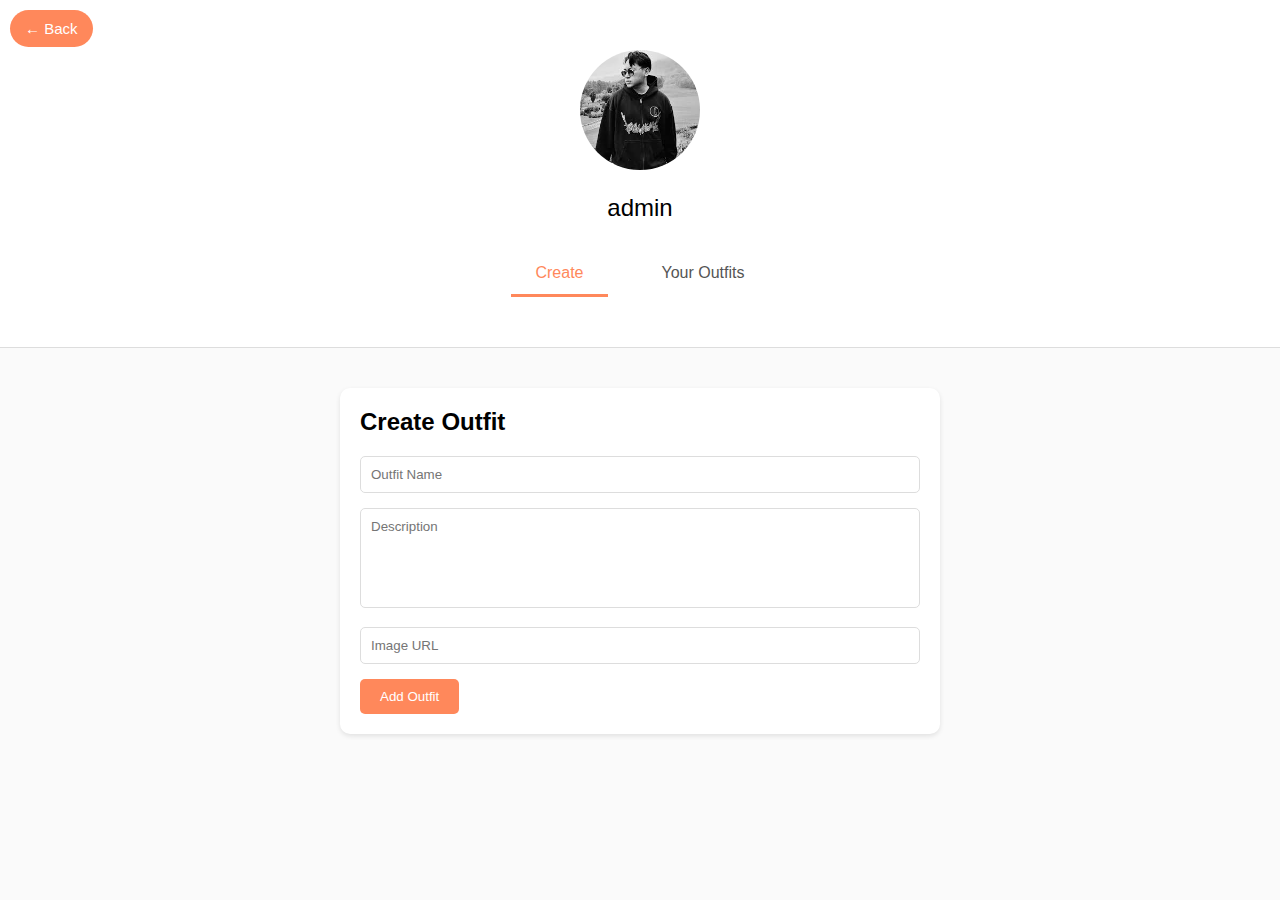
<file: screens/profile.html>
<!DOCTYPE html>
<html lang="en">
  <head>
    <meta charset="UTF-8" />
    <meta name="viewport" content="width=device-width, initial-scale=1.0" />
    <title>Profile Page</title>
    <link
      href="https://fonts.googleapis.com/css2?family=Roboto:wght@400;500&display=swap"
    />
    <link rel="stylesheet" href="../style/profilestyle.css" />
  </head>
  <body>
    <div class="profile-header">
      <a id="backButton" class="back-button">← Back</a>
      <img
        src="../image/swain.jpeg"
        alt="Profile Picture"
        class="profile-image"
      />
      <div class="profile-info">
        <h1>admin</h1>
      </div>
      <div class="profile-tabs">
        <a id="createoutfit" class="active" role="button">Create</a>
        <a id="outfits" class="passive" role="button">Your Outfits</a>
      </div>
    </div>

    <div class="create-outfit">
      <h2>Create Outfit</h2>
      <form id="outfitForm">
        <input type="text" id="outfitName" placeholder="Outfit Name" />
        <textarea id="outfitDescription" placeholder="Description"></textarea>
        <input type="url" id="outfitImage" placeholder="Image URL" required />
        <button type="submit">Add Outfit</button>
      </form>
    </div>

    <div class="your-outfits" style="display: none">
      <div id="createdContent"></div>
    </div>

    <script src="../script/profile.js"></script>
  </body>
</html>
</file>
<file: style/profilestyle.css>
* {
  margin: 0;
  padding: 0;
  box-sizing: border-box;
  font-family: "Roboto", sans-serif;
}

body {
  background-color: #fafafa;
}

.back-button {
  position: absolute;
  top: 10px;
  left: 10px;
  font-size: 15px;
  text-decoration: none;
  color: #fff;
  background-color: #ff885b;
  padding: 10px 15px;
  border-radius: 50px;
  transition: background-color 0.3s ease, box-shadow 0.3s ease;
  cursor: pointer;
}

.back-button:hover {
  background-color: #ff885b;
  box-shadow: 0px 6px 10px #ff885b;
}

.profile-header {
  text-align: center;
  padding: 50px 0;
  background-color: white;
  border-bottom: 1px solid #ddd;
}

.profile-image {
  width: 120px;
  height: 120px;
  border-radius: 50%;
  margin-bottom: 20px;
}

.profile-info h1 {
  font-size: 24px;
  font-weight: 500;
}

.profile-tabs {
  display: flex;
  justify-content: center;
  margin-top: 30px;
  flex-wrap: wrap;
}

.profile-tabs a {
  padding: 12px 24px;
  margin: 0 15px;
  color: #555;
  text-decoration: none;
  font-weight: 500;
  border-bottom: 3px solid transparent;
  transition: color 0.3s ease, border-bottom 0.3s ease;
  cursor: pointer;
}

.profile-tabs a.active {
  color: #ff885b;
  border-bottom: 3px solid #ff885b;
}

.profile-tabs a:hover {
  color: #ff885b;
  border-bottom: 3px solid #ff885b;
}

.create-outfit {
  max-width: 600px;
  margin: 40px auto;
  padding: 20px;
  background-color: white;
  border-radius: 10px;
  box-shadow: 0 2px 5px rgba(0, 0, 0, 0.1);
}

.create-outfit h2 {
  margin-bottom: 20px;
}

.create-outfit input,
.create-outfit textarea {
  width: 100%;
  padding: 10px;
  margin-bottom: 15px;
  border: 1px solid #ddd;
  border-radius: 5px;
}

.create-outfit textarea {
  height: 100px;
  overflow: auto;
  resize: none;
}

.create-outfit button {
  padding: 10px 20px;
  background-color: #ff885b;
  color: #fff;
  border: none;
  border-radius: 5px;
  cursor: pointer;
  transition: background-color 0.3s ease;
}

.create-outfit button:hover {
  background-color: #e57c4d;
}

#createdContent {
  margin-top: 20px;
  display: flex;
  flex-wrap: wrap;
  gap: 20px;
  justify-content: flex-start;
}

.outfit-card {
  background-color: white;
  border-radius: 10px;
  overflow: hidden;
  box-shadow: 0 2px 5px rgba(0, 0, 0, 0.1);
  padding: 15px;
  width: 300px;
  height: 300px;
  display: flex;
  flex-direction: column;
  align-items: center;
  cursor: pointer;
}

.outfit-card img {
  width: 100%;
  height: 300px;
  object-fit: contain;
  border-radius: 5px;
  margin-bottom: 10px;
}

.outfit-card h3 {
  font-size: 18px;
  margin: 10px 0;
}

.outfit-card p {
  color: #666;
}

.popup {
  position: fixed;
  top: 0;
  left: 0;
  width: 100%;
  height: 100%;
  background-color: rgba(0, 0, 0, 0.8);
  display: flex;
  justify-content: center;
  align-items: center;
  z-index: 9999;
}

.popup-content {
  background-color: white;
  padding: 20px;
  border-radius: 8px;
  position: relative;
  max-width: 80%;
  max-height: 80%;
  overflow: hidden;
}

.close-popup {
  position: absolute;
  top: 10px;
  right: 10px;
  font-size: 20px;
  cursor: pointer;
}

.popup-inner {
  display: flex;
  align-items: flex-start;
  overflow-x: auto;
  overflow-y: auto;
  max-height: 70vh;
}

.popup-image {
  width: 150px;
  height: auto;
  margin-right: 20px;
}

.popup-text {
  max-width: calc(100% - 170px);
  overflow: visible;
  white-space: normal;
  text-overflow: clip;
  margin-right: 20px;
}

@media (max-width: 768px) {
  .back-button {
    font-size: 14px;
    padding: 8px 12px;
  }

  .profile-image {
    width: 100px;
    height: 100px;
  }

  .profile-info h1 {
    font-size: 20px;
  }

  .profile-tabs a {
    padding: 10px 20px;
    margin: 0 10px;
  }

  .create-outfit {
    width: 90%;
    padding: 15px;
  }

  .create-outfit h2 {
    font-size: 20px;
  }

  .create-outfit input,
  .create-outfit textarea {
    padding: 8px;
  }

  .create-outfit button {
    padding: 8px 15px;
  }

  .outfit-card {
    width: 100%;
    height: auto;
  }

  .popup-image {
    width: 120px;
  }
}

@media (max-width: 480px) {
  .back-button {
    font-size: 12px;
    padding: 6px 10px;
  }

  .profile-image {
    width: 80px;
    height: 80px;
  }

  .profile-info h1 {
    font-size: 18px;
  }

  .profile-tabs a {
    padding: 8px 15px;
    margin: 0 5px;
  }

  .create-outfit {
    padding: 10px;
  }

  .create-outfit h2 {
    font-size: 18px;
  }

  .create-outfit input,
  .create-outfit textarea {
    padding: 6px;
  }

  .create-outfit button {
    padding: 6px 12px;
  }

  .outfit-card {
    width: 100%;
    height: auto;
  }

  .popup-image {
    width: 100px;
  }
}
</file>
